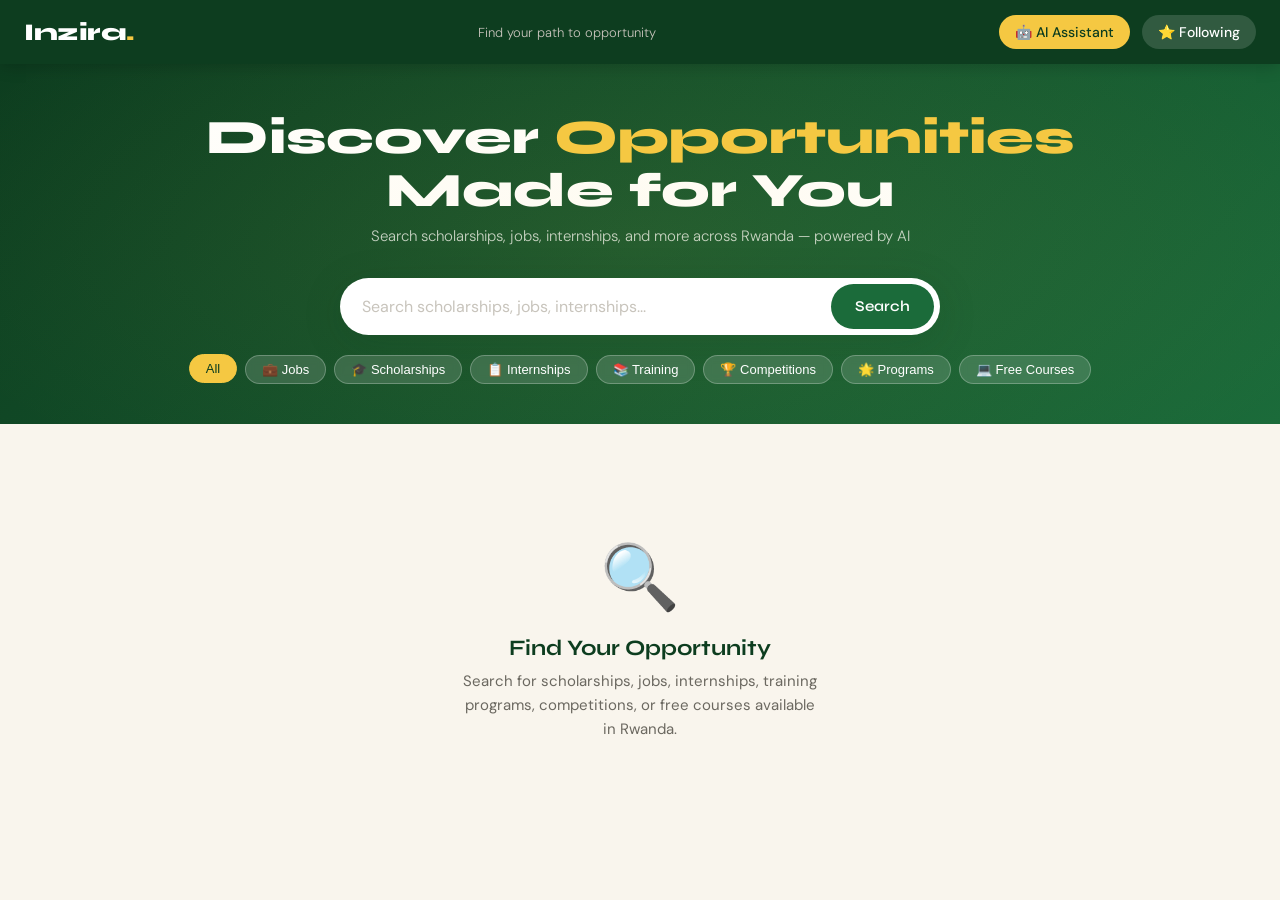
<file: inzira-backend/web/legacy/inzira_web.html>
<!DOCTYPE html>
<html lang="en">
<head>
<meta charset="UTF-8">
<meta name="viewport" content="width=device-width, initial-scale=1.0">
<title>Inzira — Find Your Path</title>
<link href="https://fonts.googleapis.com/css2?family=Syne:wght@400;600;700;800&family=DM+Sans:ital,wght@0,300;0,400;0,500;1,300&display=swap" rel="stylesheet">
<style>
  :root {
    --green-dark:  #0D3D1F;
    --green-mid:   #1B6B3A;
    --green-light: #2D9B57;
    --gold:        #F5C842;
    --cream:       #F9F5ED;
    --white:       #FFFFFF;
    --gray-light:  #F0EDE6;
    --gray-mid:    #C8C4BC;
    --gray-text:   #6B6860;
    --red:         #C0392B;
    --blue:        #1A5276;
    --shadow:      0 4px 24px rgba(13,61,31,0.10);
    --shadow-lg:   0 8px 40px rgba(13,61,31,0.16);
  }

  * { box-sizing: border-box; margin: 0; padding: 0; }

  body {
    font-family: 'DM Sans', sans-serif;
    background: var(--cream);
    color: var(--green-dark);
    min-height: 100vh;
  }

  /* ── HEADER ── */
  header {
    background: var(--green-dark);
    padding: 0 24px;
    height: 64px;
    display: flex;
    align-items: center;
    justify-content: space-between;
    position: sticky;
    top: 0;
    z-index: 100;
    box-shadow: 0 2px 16px rgba(0,0,0,0.2);
  }

  .logo {
    font-family: 'Syne', sans-serif;
    font-weight: 800;
    font-size: 24px;
    color: var(--white);
    letter-spacing: -0.5px;
  }

  .logo span { color: var(--gold); }

  .header-tagline {
    font-size: 13px;
    color: var(--gray-mid);
    font-weight: 300;
  }

  .header-actions {
    display: flex;
    gap: 12px;
    align-items: center;
  }

  .btn-assistant {
    background: var(--gold);
    color: var(--green-dark);
    border: none;
    padding: 8px 16px;
    border-radius: 20px;
    font-family: 'DM Sans', sans-serif;
    font-weight: 500;
    font-size: 14px;
    cursor: pointer;
    transition: all 0.2s;
    display: flex;
    align-items: center;
    gap: 6px;
  }

  .btn-assistant:hover {
    background: #e6b830;
    transform: translateY(-1px);
  }

  /* ── HERO ── */
  .hero {
    background: linear-gradient(135deg, var(--green-dark) 0%, var(--green-mid) 100%);
    padding: 48px 24px 40px;
    text-align: center;
    position: relative;
    overflow: hidden;
  }

  .hero::before {
    content: '';
    position: absolute;
    top: -50%;
    left: -20%;
    width: 140%;
    height: 200%;
    background: radial-gradient(ellipse, rgba(245,200,66,0.08) 0%, transparent 60%);
    pointer-events: none;
  }

  .hero h1 {
    font-family: 'Syne', sans-serif;
    font-size: clamp(28px, 5vw, 48px);
    font-weight: 800;
    color: var(--white);
    margin-bottom: 8px;
    line-height: 1.1;
  }

  .hero h1 span { color: var(--gold); }

  .hero p {
    color: rgba(255,255,255,0.75);
    font-size: 15px;
    margin-bottom: 32px;
    font-weight: 300;
  }

  /* ── SEARCH BOX ── */
  .search-container {
    max-width: 600px;
    margin: 0 auto;
    position: relative;
  }

  .search-box {
    display: flex;
    background: var(--white);
    border-radius: 50px;
    overflow: hidden;
    box-shadow: var(--shadow-lg);
    border: 2px solid transparent;
    transition: border-color 0.2s;
  }

  .search-box:focus-within {
    border-color: var(--gold);
  }

  .search-input {
    flex: 1;
    border: none;
    outline: none;
    padding: 16px 20px;
    font-family: 'DM Sans', sans-serif;
    font-size: 16px;
    color: var(--green-dark);
    background: transparent;
  }

  .search-input::placeholder { color: var(--gray-mid); }

  .search-btn {
    background: var(--green-mid);
    color: var(--white);
    border: none;
    padding: 12px 24px;
    margin: 4px;
    border-radius: 50px;
    font-family: 'Syne', sans-serif;
    font-weight: 600;
    font-size: 15px;
    cursor: pointer;
    transition: all 0.2s;
    white-space: nowrap;
  }

  .search-btn:hover { background: var(--green-light); }
  .search-btn:disabled { background: var(--gray-mid); cursor: not-allowed; }

  /* ── CATEGORIES ── */
  .categories {
    display: flex;
    gap: 8px;
    justify-content: center;
    flex-wrap: wrap;
    margin-top: 20px;
  }

  .cat-chip {
    background: rgba(255,255,255,0.15);
    color: var(--white);
    border: 1px solid rgba(255,255,255,0.25);
    padding: 6px 16px;
    border-radius: 20px;
    font-size: 13px;
    font-weight: 500;
    cursor: pointer;
    transition: all 0.2s;
    backdrop-filter: blur(4px);
  }

  .cat-chip:hover, .cat-chip.active {
    background: var(--gold);
    color: var(--green-dark);
    border-color: var(--gold);
    transform: translateY(-1px);
  }

  /* ── MAIN CONTENT ── */
  .main {
    max-width: 900px;
    margin: 0 auto;
    padding: 32px 16px;
  }

  /* ── STATUS BAR ── */
  .status-bar {
    display: flex;
    align-items: center;
    justify-content: space-between;
    margin-bottom: 20px;
    padding: 12px 16px;
    background: var(--white);
    border-radius: 12px;
    box-shadow: var(--shadow);
    display: none;
  }

  .status-text {
    font-size: 14px;
    color: var(--gray-text);
  }

  .status-count {
    font-family: 'Syne', sans-serif;
    font-weight: 700;
    color: var(--green-mid);
    font-size: 14px;
  }

  /* ── LOADING ── */
  .loading {
    text-align: center;
    padding: 60px 20px;
    display: none;
  }

  .spinner {
    width: 48px;
    height: 48px;
    border: 4px solid var(--gray-light);
    border-top-color: var(--green-mid);
    border-radius: 50%;
    animation: spin 0.8s linear infinite;
    margin: 0 auto 16px;
  }

  @keyframes spin { to { transform: rotate(360deg); } }

  .loading p {
    color: var(--gray-text);
    font-size: 14px;
    font-weight: 300;
  }

  .loading-steps {
    margin-top: 12px;
    font-size: 13px;
    color: var(--green-mid);
    font-weight: 500;
  }

  /* ── EMPTY STATE ── */
  .empty-state {
    text-align: center;
    padding: 80px 20px;
  }

  .empty-icon {
    font-size: 64px;
    margin-bottom: 16px;
  }

  .empty-state h3 {
    font-family: 'Syne', sans-serif;
    font-size: 22px;
    color: var(--green-dark);
    margin-bottom: 8px;
  }

  .empty-state p {
    color: var(--gray-text);
    font-size: 15px;
    max-width: 360px;
    margin: 0 auto;
    line-height: 1.6;
  }

  /* ── RESULT CARDS ── */
  .results-grid {
    display: flex;
    flex-direction: column;
    gap: 16px;
  }

  .result-card {
    background: var(--white);
    border-radius: 16px;
    padding: 20px;
    box-shadow: var(--shadow);
    transition: all 0.2s;
    border: 1px solid transparent;
    animation: fadeIn 0.3s ease forwards;
    opacity: 0;
  }

  @keyframes fadeIn {
    from { opacity: 0; transform: translateY(12px); }
    to   { opacity: 1; transform: translateY(0); }
  }

  .result-card:hover {
    transform: translateY(-2px);
    box-shadow: var(--shadow-lg);
    border-color: var(--green-light);
  }

  .card-top {
    display: flex;
    align-items: flex-start;
    justify-content: space-between;
    gap: 12px;
    margin-bottom: 12px;
  }

  .category-badge {
    display: inline-block;
    padding: 4px 12px;
    border-radius: 20px;
    font-size: 11px;
    font-weight: 600;
    letter-spacing: 0.5px;
    text-transform: uppercase;
    color: white;
    flex-shrink: 0;
  }

  .trust-score {
    display: flex;
    align-items: center;
    gap: 4px;
    font-size: 13px;
    font-weight: 600;
    color: var(--green-mid);
    flex-shrink: 0;
  }

  .trust-dot {
    width: 8px;
    height: 8px;
    border-radius: 50%;
    background: var(--green-light);
  }

  .card-title {
    font-family: 'Syne', sans-serif;
    font-size: 16px;
    font-weight: 700;
    color: var(--green-dark);
    margin-bottom: 4px;
    line-height: 1.3;
  }

  .card-domain {
    font-size: 13px;
    color: var(--green-mid);
    margin-bottom: 10px;
    font-weight: 500;
  }

  .card-snippet {
    font-size: 14px;
    color: var(--gray-text);
    line-height: 1.6;
    margin-bottom: 14px;
    display: -webkit-box;
    -webkit-line-clamp: 2;
    -webkit-box-orient: vertical;
    overflow: hidden;
  }

  .card-meta {
    display: flex;
    flex-wrap: wrap;
    gap: 8px;
    margin-bottom: 14px;
  }

  .meta-tag {
    background: var(--gray-light);
    padding: 4px 10px;
    border-radius: 8px;
    font-size: 12px;
    color: var(--gray-text);
    display: flex;
    align-items: center;
    gap: 4px;
  }

  .meta-tag.deadline { background: #FEF3C7; color: #92400E; }
  .meta-tag.location { background: #DBEAFE; color: #1E40AF; }
  .meta-tag.org      { background: #D1FAE5; color: #065F46; }

  .card-actions {
    display: flex;
    gap: 10px;
    align-items: center;
  }

  .btn-visit {
    background: var(--green-mid);
    color: white;
    border: none;
    padding: 10px 20px;
    border-radius: 24px;
    font-family: 'DM Sans', sans-serif;
    font-weight: 500;
    font-size: 14px;
    cursor: pointer;
    transition: all 0.2s;
    text-decoration: none;
    display: inline-flex;
    align-items: center;
    gap: 6px;
  }

  .btn-visit:hover {
    background: var(--green-light);
    transform: translateY(-1px);
  }

  .btn-follow {
    background: transparent;
    color: var(--green-mid);
    border: 1.5px solid var(--green-mid);
    padding: 10px 20px;
    border-radius: 24px;
    font-family: 'DM Sans', sans-serif;
    font-weight: 500;
    font-size: 14px;
    cursor: pointer;
    transition: all 0.2s;
    display: inline-flex;
    align-items: center;
    gap: 6px;
  }

  .btn-follow:hover, .btn-follow.following {
    background: var(--green-mid);
    color: white;
  }

  /* ── AI ASSISTANT PANEL ── */
  .assistant-overlay {
    position: fixed;
    inset: 0;
    background: rgba(13,61,31,0.5);
    z-index: 200;
    display: none;
    align-items: flex-end;
    justify-content: center;
    backdrop-filter: blur(4px);
  }

  .assistant-overlay.open { display: flex; }

  .assistant-panel {
    background: var(--white);
    width: 100%;
    max-width: 600px;
    height: 85vh;
    border-radius: 24px 24px 0 0;
    display: flex;
    flex-direction: column;
    overflow: hidden;
    box-shadow: 0 -8px 40px rgba(0,0,0,0.2);
    animation: slideUp 0.3s ease;
  }

  @keyframes slideUp {
    from { transform: translateY(100%); }
    to   { transform: translateY(0); }
  }

  .assistant-header {
    background: var(--green-dark);
    padding: 16px 20px;
    display: flex;
    align-items: center;
    justify-content: space-between;
  }

  .assistant-title {
    font-family: 'Syne', sans-serif;
    font-weight: 700;
    color: var(--white);
    font-size: 16px;
    display: flex;
    align-items: center;
    gap: 8px;
  }

  .assistant-close {
    background: rgba(255,255,255,0.15);
    border: none;
    color: white;
    width: 32px;
    height: 32px;
    border-radius: 50%;
    cursor: pointer;
    font-size: 18px;
    display: flex;
    align-items: center;
    justify-content: center;
    transition: background 0.2s;
  }

  .assistant-close:hover { background: rgba(255,255,255,0.25); }

  .chat-messages {
    flex: 1;
    overflow-y: auto;
    padding: 20px;
    display: flex;
    flex-direction: column;
    gap: 16px;
  }

  .message {
    max-width: 85%;
    animation: fadeIn 0.2s ease;
  }

  .message.bot { align-self: flex-start; }
  .message.user { align-self: flex-end; }

  .message-bubble {
    padding: 12px 16px;
    border-radius: 16px;
    font-size: 14px;
    line-height: 1.6;
  }

  .message.bot .message-bubble {
    background: var(--gray-light);
    color: var(--green-dark);
    border-bottom-left-radius: 4px;
  }

  .message.user .message-bubble {
    background: var(--green-mid);
    color: white;
    border-bottom-right-radius: 4px;
  }

  .message-time {
    font-size: 11px;
    color: var(--gray-mid);
    margin-top: 4px;
    padding: 0 4px;
  }

  .message.user .message-time { text-align: right; }

  .chat-input-area {
    padding: 16px;
    border-top: 1px solid var(--gray-light);
    display: flex;
    gap: 10px;
    align-items: flex-end;
  }

  .chat-input {
    flex: 1;
    border: 1.5px solid var(--gray-light);
    border-radius: 16px;
    padding: 12px 16px;
    font-family: 'DM Sans', sans-serif;
    font-size: 14px;
    resize: none;
    outline: none;
    max-height: 100px;
    transition: border-color 0.2s;
    color: var(--green-dark);
  }

  .chat-input:focus { border-color: var(--green-mid); }

  .chat-send {
    background: var(--green-mid);
    color: white;
    border: none;
    width: 44px;
    height: 44px;
    border-radius: 50%;
    cursor: pointer;
    font-size: 18px;
    display: flex;
    align-items: center;
    justify-content: center;
    transition: all 0.2s;
    flex-shrink: 0;
  }

  .chat-send:hover { background: var(--green-light); transform: scale(1.05); }
  .chat-send:disabled { background: var(--gray-mid); cursor: not-allowed; transform: none; }

  /* ── FOLLOWED SITES PANEL ── */
  .followed-overlay {
    position: fixed;
    inset: 0;
    background: rgba(13,61,31,0.5);
    z-index: 200;
    display: none;
    align-items: center;
    justify-content: center;
    backdrop-filter: blur(4px);
    padding: 20px;
  }

  .followed-overlay.open { display: flex; }

  .followed-panel {
    background: var(--white);
    width: 100%;
    max-width: 500px;
    max-height: 80vh;
    border-radius: 20px;
    overflow: hidden;
    box-shadow: var(--shadow-lg);
    display: flex;
    flex-direction: column;
    animation: fadeIn 0.2s ease;
  }

  .followed-header {
    background: var(--green-dark);
    padding: 16px 20px;
    display: flex;
    align-items: center;
    justify-content: space-between;
  }

  .followed-title {
    font-family: 'Syne', sans-serif;
    font-weight: 700;
    color: var(--white);
    font-size: 16px;
  }

  .followed-list {
    flex: 1;
    overflow-y: auto;
    padding: 16px;
    display: flex;
    flex-direction: column;
    gap: 10px;
  }

  .followed-item {
    display: flex;
    align-items: center;
    justify-content: space-between;
    padding: 12px 14px;
    background: var(--gray-light);
    border-radius: 12px;
    gap: 10px;
  }

  .followed-item-info { flex: 1; min-width: 0; }

  .followed-item-title {
    font-size: 14px;
    font-weight: 500;
    color: var(--green-dark);
    white-space: nowrap;
    overflow: hidden;
    text-overflow: ellipsis;
  }

  .followed-item-url {
    font-size: 12px;
    color: var(--gray-text);
    white-space: nowrap;
    overflow: hidden;
    text-overflow: ellipsis;
  }

  .btn-unfollow {
    background: transparent;
    border: 1px solid var(--red);
    color: var(--red);
    padding: 4px 10px;
    border-radius: 12px;
    font-size: 12px;
    cursor: pointer;
    transition: all 0.2s;
    flex-shrink: 0;
  }

  .btn-unfollow:hover { background: var(--red); color: white; }

  .followed-empty {
    text-align: center;
    padding: 40px 20px;
    color: var(--gray-text);
    font-size: 14px;
  }

  /* ── TOAST ── */
  .toast {
    position: fixed;
    bottom: 24px;
    left: 50%;
    transform: translateX(-50%) translateY(80px);
    background: var(--green-dark);
    color: white;
    padding: 12px 24px;
    border-radius: 24px;
    font-size: 14px;
    font-weight: 500;
    z-index: 300;
    transition: transform 0.3s ease;
    white-space: nowrap;
    box-shadow: var(--shadow-lg);
  }

  .toast.show { transform: translateX(-50%) translateY(0); }

  /* ── RESPONSIVE ── */
  @media (max-width: 480px) {
    .header-tagline { display: none; }
    .hero { padding: 32px 16px 28px; }
    .card-actions { flex-direction: column; align-items: stretch; }
    .btn-visit, .btn-follow { justify-content: center; }
  }

  /* ── TYPING INDICATOR ── */
  .typing {
    display: flex;
    gap: 4px;
    align-items: center;
    padding: 14px 16px;
  }

  .typing-dot {
    width: 8px;
    height: 8px;
    border-radius: 50%;
    background: var(--gray-mid);
    animation: bounce 1.2s infinite;
  }

  .typing-dot:nth-child(2) { animation-delay: 0.2s; }
  .typing-dot:nth-child(3) { animation-delay: 0.4s; }

  @keyframes bounce {
    0%, 60%, 100% { transform: translateY(0); }
    30% { transform: translateY(-8px); }
  }

  /* Quick suggestion chips */
  .suggestions {
    display: flex;
    flex-wrap: wrap;
    gap: 8px;
    padding: 0 20px 16px;
  }

  .suggestion-chip {
    background: var(--gray-light);
    border: 1px solid var(--gray-mid);
    color: var(--green-dark);
    padding: 6px 14px;
    border-radius: 16px;
    font-size: 13px;
    cursor: pointer;
    transition: all 0.2s;
  }

  .suggestion-chip:hover {
    background: var(--green-mid);
    color: white;
    border-color: var(--green-mid);
  }
</style>
</head>
<body>

<!-- HEADER -->
<header>
  <div class="logo">Inzira<span>.</span></div>
  <span class="header-tagline">Find your path to opportunity</span>
  <div class="header-actions">
    <button class="btn-assistant" onclick="openAssistant()">
      🤖 AI Assistant
    </button>
    <button class="btn-assistant" style="background:rgba(255,255,255,0.15);color:white;" onclick="openFollowed()">
      ⭐ Following
    </button>
  </div>
</header>

<!-- HERO -->
<div class="hero">
  <h1>Discover <span>Opportunities</span><br>Made for You</h1>
  <p>Search scholarships, jobs, internships, and more across Rwanda — powered by AI</p>

  <div class="search-container">
    <div class="search-box">
      <input
        class="search-input"
        id="searchInput"
        type="text"
        placeholder="Search scholarships, jobs, internships..."
        onkeydown="if(event.key==='Enter') doSearch()"
      />
      <button class="search-btn" id="searchBtn" onclick="doSearch()">Search</button>
    </div>
  </div>

  <div class="categories">
    <button class="cat-chip active" onclick="selectCategory('', this)">All</button>
    <button class="cat-chip" onclick="selectCategory('jobs', this)">💼 Jobs</button>
    <button class="cat-chip" onclick="selectCategory('scholarships', this)">🎓 Scholarships</button>
    <button class="cat-chip" onclick="selectCategory('internships', this)">📋 Internships</button>
    <button class="cat-chip" onclick="selectCategory('training', this)">📚 Training</button>
    <button class="cat-chip" onclick="selectCategory('competitions', this)">🏆 Competitions</button>
    <button class="cat-chip" onclick="selectCategory('programs', this)">🌟 Programs</button>
    <button class="cat-chip" onclick="selectCategory('free courses', this)">💻 Free Courses</button>
  </div>
</div>

<!-- MAIN -->
<div class="main">

  <!-- STATUS BAR -->
  <div class="status-bar" id="statusBar">
    <span class="status-text" id="statusText">Showing results</span>
    <span class="status-count" id="statusCount"></span>
  </div>

  <!-- LOADING -->
  <div class="loading" id="loading">
    <div class="spinner"></div>
    <p>Searching across Rwanda for opportunities...</p>
    <div class="loading-steps" id="loadingStep">Running AI pipeline...</div>
  </div>

  <!-- RESULTS -->
  <div class="results-grid" id="results"></div>

  <!-- EMPTY STATE -->
  <div class="empty-state" id="emptyState">
    <div class="empty-icon">🔍</div>
    <h3>Find Your Opportunity</h3>
    <p>Search for scholarships, jobs, internships, training programs, competitions, or free courses available in Rwanda.</p>
  </div>

</div>

<!-- AI ASSISTANT OVERLAY -->
<div class="assistant-overlay" id="assistantOverlay" onclick="closeAssistantOnOutside(event)">
  <div class="assistant-panel">
    <div class="assistant-header">
      <div class="assistant-title">🤖 Inzira AI Assistant</div>
      <button class="assistant-close" onclick="closeAssistant()">✕</button>
    </div>

    <div class="chat-messages" id="chatMessages">
      <div class="message bot">
        <div class="message-bubble">
          Muraho! I'm the Inzira AI Assistant. I can help you discover opportunity websites in Rwanda. Ask me anything in English or Kinyarwanda! 🇷🇼
        </div>
        <div class="message-time">Now</div>
      </div>
    </div>

    <div class="suggestions">
      <button class="suggestion-chip" onclick="sendSuggestion('List websites hosting scholarships in Rwanda')">Scholarships in Rwanda</button>
      <button class="suggestion-chip" onclick="sendSuggestion('What programs are open for students in Rwanda?')">Open programs</button>
      <button class="suggestion-chip" onclick="sendSuggestion('Internship opportunities for youth in Rwanda')">Internships</button>
    </div>

    <div class="chat-input-area">
      <textarea
        class="chat-input"
        id="chatInput"
        placeholder="Ask about opportunities in Rwanda..."
        rows="1"
        onkeydown="if(event.key==='Enter'&&!event.shiftKey){event.preventDefault();sendMessage()}"
      ></textarea>
      <button class="chat-send" id="chatSend" onclick="sendMessage()">➤</button>
    </div>
  </div>
</div>

<!-- FOLLOWED SITES OVERLAY -->
<div class="followed-overlay" id="followedOverlay" onclick="closeFollowedOnOutside(event)">
  <div class="followed-panel">
    <div class="followed-header">
      <div class="followed-title">⭐ Followed Sites</div>
      <button class="assistant-close" onclick="closeFollowed()">✕</button>
    </div>
    <div class="followed-list" id="followedList">
      <div class="followed-empty">You haven't followed any sites yet.<br>Click "Follow" on any result to save it here.</div>
    </div>
  </div>
</div>

<!-- TOAST -->
<div class="toast" id="toast"></div>

<script>
// ── CONFIG ──────────────────────────────────────────────────
const API_BASE = 'http://localhost:8000';

// ── STATE ───────────────────────────────────────────────────
let followedSites = JSON.parse(localStorage.getItem('inzira_followed') || '[]');
let currentCategory = '';
let isSearching = false;

// ── CATEGORY COLORS ─────────────────────────────────────────
const CAT_COLORS = {
  scholarship: '#1B6B3A',
  internship:  '#185FA5',
  job:         '#854F0B',
  training:    '#3C3489',
  competition: '#8B1A1A',
  program:     '#1B5E6B',
  free_course: '#1B6B6B',
};

// ── SEARCH ──────────────────────────────────────────────────
function selectCategory(cat, el) {
  document.querySelectorAll('.cat-chip').forEach(c => c.classList.remove('active'));
  el.classList.add('active');
  currentCategory = cat;
  if (cat) {
    document.getElementById('searchInput').value = cat;
    doSearch();
  }
}

async function doSearch() {
  if (isSearching) return;
  const query = document.getElementById('searchInput').value.trim();
  if (!query) { showToast('Please enter a search term'); return; }

  isSearching = true;
  showLoading(true);
  document.getElementById('searchBtn').disabled = true;
  document.getElementById('emptyState').style.display = 'none';
  document.getElementById('results').innerHTML = '';
  document.getElementById('statusBar').style.display = 'none';

  // Animate loading steps
  const steps = [
    'Searching the web for opportunities...',
    'Running BERT classifier...',
    'Running RoBERTa categoriser...',
    'Extracting entities with spaCy...',
    'Computing trust scores...',
    'Filtering verified results...'
  ];
  let stepIdx = 0;
  const stepInterval = setInterval(() => {
    if (stepIdx < steps.length) {
      document.getElementById('loadingStep').textContent = steps[stepIdx++];
    }
  }, 3000);

  try {
    const res = await fetch(`${API_BASE}/search`, {
      method: 'POST',
      headers: { 'Content-Type': 'application/json' },
      body: JSON.stringify({ query, max_results: 10 })
    });

    if (!res.ok) throw new Error('Search failed');
    const data = await res.json();

    clearInterval(stepInterval);
    showLoading(false);
    renderResults(data);

  } catch (err) {
    clearInterval(stepInterval);
    showLoading(false);
    showError(err.message);
  } finally {
    isSearching = false;
    document.getElementById('searchBtn').disabled = false;
  }
}

function renderResults(data) {
  const container = document.getElementById('results');
  const statusBar  = document.getElementById('statusBar');

  if (!data.results || data.results.length === 0) {
    document.getElementById('emptyState').innerHTML = `
      <div class="empty-icon">😔</div>
      <h3>No Results Found</h3>
      <p>No verified opportunities found for "<strong>${data.query}</strong>" in Rwanda right now. Try a different search term.</p>
    `;
    document.getElementById('emptyState').style.display = 'block';
    return;
  }

  statusBar.style.display = 'flex';
  document.getElementById('statusText').textContent = `Results for "${data.query}"`;
  document.getElementById('statusCount').textContent = `${data.verified} verified opportunities`;

  data.results.forEach((r, i) => {
    const card = document.createElement('div');
    card.className = 'result-card';
    card.style.animationDelay = `${i * 0.06}s`;

    const color   = CAT_COLORS[r.category] || '#444';
    const domain  = getDomain(r.url);
    const isFollowed = followedSites.some(s => s.url === r.url);

    let metaTags = '';
    if (r.deadline)     metaTags += `<span class="meta-tag deadline">📅 ${r.deadline}</span>`;
    if (r.location)     metaTags += `<span class="meta-tag location">📍 ${r.location}</span>`;
    if (r.organization) metaTags += `<span class="meta-tag org">🏢 ${r.organization}</span>`;

    card.innerHTML = `
      <div class="card-top">
        <span class="category-badge" style="background:${color}">${r.category.replace('_',' ')}</span>
        <span class="trust-score"><span class="trust-dot"></span>${Math.round(r.trust_score)}% Trust</span>
      </div>
      <div class="card-title">${r.title}</div>
      <div class="card-domain">🌐 ${domain}</div>
      ${r.snippet ? `<div class="card-snippet">${r.snippet}</div>` : ''}
      ${metaTags ? `<div class="card-meta">${metaTags}</div>` : ''}
      <div class="card-actions">
        <a class="btn-visit" href="${r.url}" target="_blank" rel="noopener">
          Visit Website ↗
        </a>
        <button class="btn-follow ${isFollowed ? 'following' : ''}"
          id="follow-${i}"
          onclick="toggleFollow(${i}, '${escStr(r.url)}', '${escStr(r.title)}', this)">
          ${isFollowed ? '⭐ Following' : '+ Follow'}
        </button>
      </div>
    `;
    container.appendChild(card);
  });
}

function getDomain(url) {
  try { return new URL(url).hostname.replace('www.',''); } catch { return url; }
}

function escStr(s) {
  return (s||'').replace(/'/g,"\\'").replace(/"/g,'&quot;');
}

function showError(msg) {
  document.getElementById('emptyState').innerHTML = `
    <div class="empty-icon">⚠️</div>
    <h3>Connection Error</h3>
    <p>Could not connect to the backend. Make sure your backend is running on port 8000.<br><br><small>${msg}</small></p>
  `;
  document.getElementById('emptyState').style.display = 'block';
}

// ── FOLLOW ──────────────────────────────────────────────────
function toggleFollow(idx, url, title, btn) {
  const exists = followedSites.findIndex(s => s.url === url);
  if (exists > -1) {
    followedSites.splice(exists, 1);
    btn.textContent = '+ Follow';
    btn.classList.remove('following');
    showToast('Removed from followed sites');
  } else {
    followedSites.push({ url, title, followedAt: new Date().toISOString() });
    btn.textContent = '⭐ Following';
    btn.classList.add('following');
    showToast('Added to followed sites! ⭐');
  }
  localStorage.setItem('inzira_followed', JSON.stringify(followedSites));
}

function openFollowed() {
  renderFollowedList();
  document.getElementById('followedOverlay').classList.add('open');
}

function closeFollowed() {
  document.getElementById('followedOverlay').classList.remove('open');
}

function closeFollowedOnOutside(e) {
  if (e.target === document.getElementById('followedOverlay')) closeFollowed();
}

function renderFollowedList() {
  const list = document.getElementById('followedList');
  if (followedSites.length === 0) {
    list.innerHTML = '<div class="followed-empty">You haven\'t followed any sites yet.<br>Click "Follow" on any result to save it here.</div>';
    return;
  }
  list.innerHTML = followedSites.map((s, i) => `
    <div class="followed-item">
      <div class="followed-item-info">
        <div class="followed-item-title">${s.title}</div>
        <div class="followed-item-url">${getDomain(s.url)}</div>
      </div>
      <button class="btn-unfollow" onclick="unfollowFromPanel(${i})">Unfollow</button>
    </div>
  `).join('');
}

function unfollowFromPanel(i) {
  followedSites.splice(i, 1);
  localStorage.setItem('inzira_followed', JSON.stringify(followedSites));
  renderFollowedList();
  showToast('Removed from followed sites');
}

// ── AI ASSISTANT ─────────────────────────────────────────────
function openAssistant() {
  document.getElementById('assistantOverlay').classList.add('open');
  document.getElementById('chatInput').focus();
}

function closeAssistant() {
  document.getElementById('assistantOverlay').classList.remove('open');
}

function closeAssistantOnOutside(e) {
  if (e.target === document.getElementById('assistantOverlay')) closeAssistant();
}

function sendSuggestion(text) {
  document.getElementById('chatInput').value = text;
  sendMessage();
}

async function sendMessage() {
  const input = document.getElementById('chatInput');
  const msg   = input.value.trim();
  if (!msg) return;

  const btn = document.getElementById('chatSend');
  btn.disabled = true;
  input.value  = '';

  appendMessage(msg, 'user');
  const typing = appendTyping();

  try {
    const res = await fetch(`${API_BASE}/assistant`, {
      method:  'POST',
      headers: { 'Content-Type': 'application/json' },
      body:    JSON.stringify({ message: msg, language: 'english' })
    });

    typing.remove();

    if (!res.ok) throw new Error('Assistant error');
    const data = await res.json();
    appendMessage(data.response, 'bot');

  } catch (err) {
    typing.remove();
    appendMessage('Sorry, I could not connect to the assistant. Make sure the backend is running on port 8000.', 'bot');
  } finally {
    btn.disabled = false;
    input.focus();
  }
}

function appendMessage(text, role) {
  const container = document.getElementById('chatMessages');
  const div = document.createElement('div');
  div.className = `message ${role}`;
  const time = new Date().toLocaleTimeString([], { hour:'2-digit', minute:'2-digit' });
  div.innerHTML = `
    <div class="message-bubble">${text.replace(/\n/g,'<br>')}</div>
    <div class="message-time">${time}</div>
  `;
  container.appendChild(div);
  container.scrollTop = container.scrollHeight;
  return div;
}

function appendTyping() {
  const container = document.getElementById('chatMessages');
  const div = document.createElement('div');
  div.className = 'message bot';
  div.innerHTML = `
    <div class="message-bubble">
      <div class="typing">
        <div class="typing-dot"></div>
        <div class="typing-dot"></div>
        <div class="typing-dot"></div>
      </div>
    </div>
  `;
  container.appendChild(div);
  container.scrollTop = container.scrollHeight;
  return div;
}

// ── LOADING ──────────────────────────────────────────────────
function showLoading(show) {
  document.getElementById('loading').style.display = show ? 'block' : 'none';
}

// ── TOAST ────────────────────────────────────────────────────
function showToast(msg) {
  const t = document.getElementById('toast');
  t.textContent = msg;
  t.classList.add('show');
  setTimeout(() => t.classList.remove('show'), 2500);
}
</script>
</body>
</html>
</file>
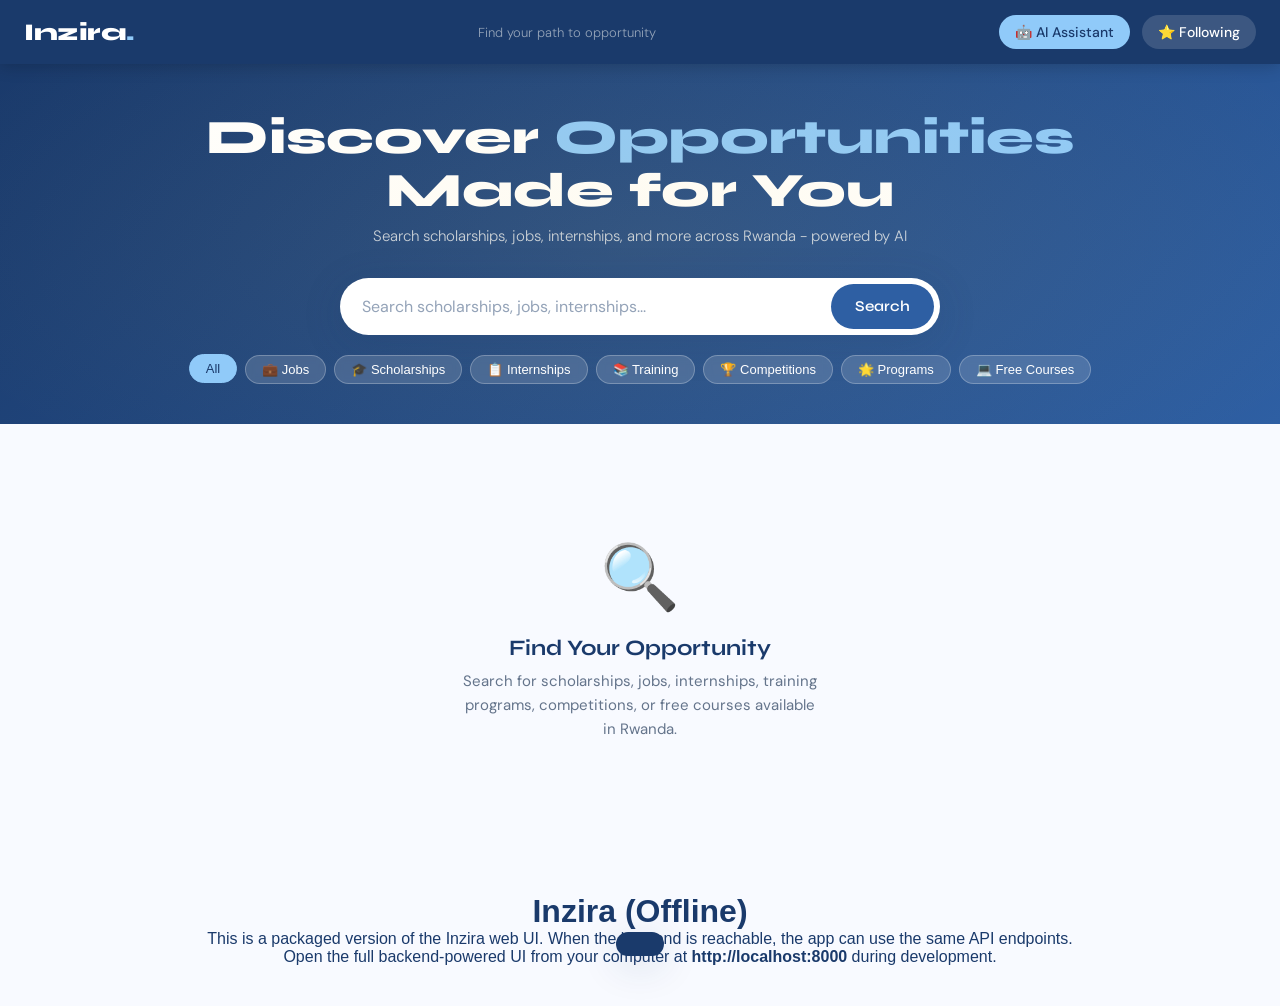
<file: Inzira-app/app/src/main/assets/inzira_web.html>
<!DOCTYPE html>
<html lang="en">
<head>
<meta charset="UTF-8">
<meta name="viewport" content="width=device-width, initial-scale=1.0">
<title>Inzira - Find Your Path</title>
<link href="https://fonts.googleapis.com/css2?family=Syne:wght@400;600;700;800&family=DM+Sans:ital,wght@0,300;0,400;0,500;1,300&display=swap" rel="stylesheet">
<style>
  :root {
    --green-dark:  #1A3A6B;
    --green-mid:   #2E5FA3;
    --green-light: #4A7FC1;
    --gold:        #90CAF9;
    --cream:       #F8FAFF;
    --white:       #FFFFFF;
    --gray-light:  #E8EEF6;
    --gray-mid:    #94A3B8;
    --gray-text:   #64748B;
    --red:         #E24B4A;
    --blue:        #1A3A6B;
    --shadow:      0 4px 24px rgba(26,58,107,0.10);
    --shadow-lg:   0 8px 40px rgba(26,58,107,0.16);
  }

  * { box-sizing: border-box; margin: 0; padding: 0; }

  body {
    font-family: 'DM Sans', sans-serif;
    background: var(--cream);
    color: var(--green-dark);
    min-height: 100vh;
  }

  header {
    background: var(--green-dark);
    padding: 0 24px;
    height: 64px;
    display: flex;
    align-items: center;
    justify-content: space-between;
    position: sticky;
    top: 0;
    z-index: 100;
    box-shadow: 0 2px 16px rgba(0,0,0,0.2);
  }

  .logo {
    font-family: 'Syne', sans-serif;
    font-weight: 800;
    font-size: 24px;
    color: var(--white);
    letter-spacing: -0.5px;
  }

  .logo span { color: var(--gold); }

  .header-tagline {
    font-size: 13px;
    color: var(--gray-mid);
    font-weight: 300;
  }

  .header-actions {
    display: flex;
    gap: 12px;
    align-items: center;
  }

  .btn-assistant {
    background: var(--gold);
    color: var(--green-dark);
    border: none;
    padding: 8px 16px;
    border-radius: 20px;
    font-family: 'DM Sans', sans-serif;
    font-weight: 500;
    font-size: 14px;
    cursor: pointer;
    transition: all 0.2s;
    display: flex;
    align-items: center;
    gap: 6px;
  }

  .btn-assistant:hover {
    background: #7BB8E8;
    transform: translateY(-1px);
  }

  .hero {
    background: linear-gradient(135deg, var(--green-dark) 0%, var(--green-mid) 100%);
    padding: 48px 24px 40px;
    text-align: center;
    position: relative;
    overflow: hidden;
  }

  .hero::before {
    content: '';
    position: absolute;
    top: -50%;
    left: -20%;
    width: 140%;
    height: 200%;
    background: radial-gradient(ellipse, rgba(245,200,66,0.08) 0%, transparent 60%);
    pointer-events: none;
  }

  .hero h1 {
    font-family: 'Syne', sans-serif;
    font-size: clamp(28px, 5vw, 48px);
    font-weight: 800;
    color: var(--white);
    margin-bottom: 8px;
    line-height: 1.1;
  }

  .hero h1 span { color: var(--gold); }

  .hero p {
    color: rgba(255,255,255,0.75);
    font-size: 15px;
    margin-bottom: 32px;
    font-weight: 300;
  }

  .search-container {
    max-width: 600px;
    margin: 0 auto;
    position: relative;
  }

  .search-box {
    display: flex;
    background: var(--white);
    border-radius: 50px;
    overflow: hidden;
    box-shadow: var(--shadow-lg);
    border: 2px solid transparent;
    transition: border-color 0.2s;
  }

  .search-box:focus-within {
    border-color: var(--gold);
  }

  .search-input {
    flex: 1;
    border: none;
    outline: none;
    padding: 16px 20px;
    font-family: 'DM Sans', sans-serif;
    font-size: 16px;
    color: var(--green-dark);
    background: transparent;
  }

  .search-input::placeholder { color: var(--gray-mid); }

  .search-btn {
    background: var(--green-mid);
    color: var(--white);
    border: none;
    padding: 12px 24px;
    margin: 4px;
    border-radius: 50px;
    font-family: 'Syne', sans-serif;
    font-weight: 600;
    font-size: 15px;
    cursor: pointer;
    transition: all 0.2s;
    white-space: nowrap;
  }

  .search-btn:hover { background: var(--green-light); }
  .search-btn:disabled { background: var(--gray-mid); cursor: not-allowed; }

  .categories {
    display: flex;
    gap: 8px;
    justify-content: center;
    flex-wrap: wrap;
    margin-top: 20px;
  }

  .cat-chip {
    background: rgba(255,255,255,0.15);
    color: var(--white);
    border: 1px solid rgba(255,255,255,0.25);
    padding: 6px 16px;
    border-radius: 20px;
    font-size: 13px;
    font-weight: 500;
    cursor: pointer;
    transition: all 0.2s;
    backdrop-filter: blur(4px);
  }

  .cat-chip:hover, .cat-chip.active {
    background: var(--gold);
    color: var(--green-dark);
    border-color: var(--gold);
    transform: translateY(-1px);
  }

  .main {
    max-width: 900px;
    margin: 0 auto;
    padding: 32px 16px;
  }

  .status-bar {
    display: flex;
    align-items: center;
    justify-content: space-between;
    margin-bottom: 20px;
    padding: 12px 16px;
    background: var(--white);
    border-radius: 12px;
    box-shadow: var(--shadow);
    display: none;
  }

  .status-text {
    font-size: 14px;
    color: var(--gray-text);
  }

  .status-count {
    font-family: 'Syne', sans-serif;
    font-weight: 700;
    color: var(--green-mid);
    font-size: 14px;
  }

  .loading {
    text-align: center;
    padding: 60px 20px;
    display: none;
  }

  .spinner {
    width: 48px;
    height: 48px;
    border: 4px solid var(--gray-light);
    border-top-color: var(--green-mid);
    border-radius: 50%;
    animation: spin 0.8s linear infinite;
    margin: 0 auto 16px;
  }

  @keyframes spin { to { transform: rotate(360deg); } }

  .loading p {
    color: var(--gray-text);
    font-size: 14px;
    font-weight: 300;
  }

  .loading-steps {
    margin-top: 12px;
    font-size: 13px;
    color: var(--green-mid);
    font-weight: 500;
  }

  .empty-state {
    text-align: center;
    padding: 80px 20px;
  }

  .empty-icon {
    font-size: 64px;
    margin-bottom: 16px;
  }

  .empty-state h3 {
    font-family: 'Syne', sans-serif;
    font-size: 22px;
    color: var(--green-dark);
    margin-bottom: 8px;
  }

  .empty-state p {
    color: var(--gray-text);
    font-size: 15px;
    max-width: 360px;
    margin: 0 auto;
    line-height: 1.6;
  }

  .results-grid {
    display: flex;
    flex-direction: column;
    gap: 16px;
  }

  .result-card {
    background: var(--white);
    border-radius: 16px;
    padding: 20px;
    box-shadow: var(--shadow);
    transition: all 0.2s;
    border: 1px solid transparent;
    animation: fadeIn 0.3s ease forwards;
    opacity: 0;
  }

  @keyframes fadeIn {
    from { opacity: 0; transform: translateY(12px); }
    to   { opacity: 1; transform: translateY(0); }
  }

  .result-card:hover {
    transform: translateY(-2px);
    box-shadow: var(--shadow-lg);
    border-color: var(--green-light);
  }

  .card-top {
    display: flex;
    align-items: flex-start;
    justify-content: space-between;
    gap: 12px;
    margin-bottom: 12px;
  }

  .category-badge {
    display: inline-block;
    padding: 4px 12px;
    border-radius: 20px;
    font-size: 11px;
    font-weight: 600;
    letter-spacing: 0.5px;
    text-transform: uppercase;
    color: white;
    flex-shrink: 0;
  }

  .trust-score {
    display: flex;
    align-items: center;
    gap: 4px;
    font-size: 13px;
    font-weight: 600;
    color: var(--green-mid);
    flex-shrink: 0;
  }

  .trust-dot {
    width: 8px;
    height: 8px;
    border-radius: 50%;
    background: var(--green-light);
  }

  .card-title {
    font-family: 'Syne', sans-serif;
    font-size: 16px;
    font-weight: 700;
    color: var(--green-dark);
    margin-bottom: 4px;
    line-height: 1.3;
  }

  .card-domain {
    font-size: 13px;
    color: var(--green-mid);
    margin-bottom: 10px;
    font-weight: 500;
  }

  .card-snippet {
    font-size: 14px;
    color: var(--gray-text);
    line-height: 1.6;
    margin-bottom: 14px;
    display: -webkit-box;
    -webkit-line-clamp: 2;
    -webkit-box-orient: vertical;
    overflow: hidden;
  }

  .card-meta {
    display: flex;
    flex-wrap: wrap;
    gap: 8px;
    margin-bottom: 14px;
  }

  .meta-tag {
    background: var(--gray-light);
    padding: 4px 10px;
    border-radius: 8px;
    font-size: 12px;
    color: var(--gray-text);
    display: flex;
    align-items: center;
    gap: 4px;
  }

  .meta-tag.deadline { background: #FEF3C7; color: #92400E; }
  .meta-tag.location { background: #DBEAFE; color: #1E40AF; }
  .meta-tag.org      { background: #D1FAE5; color: #065F46; }

  .card-actions {
    display: flex;
    gap: 10px;
    align-items: center;
  }

  .btn-visit {
    background: var(--green-mid);
    color: white;
    border: none;
    padding: 10px 20px;
    border-radius: 24px;
    font-family: 'DM Sans', sans-serif;
    font-weight: 500;
    font-size: 14px;
    cursor: pointer;
    transition: all 0.2s;
    text-decoration: none;
    display: inline-flex;
    align-items: center;
    gap: 6px;
  }

  .btn-visit:hover {
    background: var(--green-light);
    transform: translateY(-1px);
  }

  .btn-follow {
    background: transparent;
    color: var(--green-mid);
    border: 1.5px solid var(--green-mid);
    padding: 10px 20px;
    border-radius: 24px;
    font-family: 'DM Sans', sans-serif;
    font-weight: 500;
    font-size: 14px;
    cursor: pointer;
    transition: all 0.2s;
    display: inline-flex;
    align-items: center;
    gap: 6px;
  }

  .btn-follow:hover, .btn-follow.following {
    background: var(--green-mid);
    color: white;
  }

  .assistant-overlay {
    position: fixed;
    inset: 0;
    background: rgba(26,58,107,0.5);
    z-index: 200;
    display: none;
    align-items: flex-end;
    justify-content: center;
    backdrop-filter: blur(4px);
  }

  .assistant-overlay.open { display: flex; }

  .assistant-panel {
    background: var(--white);
    width: 100%;
    max-width: 600px;
    height: 85vh;
    border-radius: 24px 24px 0 0;
    display: flex;
    flex-direction: column;
    overflow: hidden;
    box-shadow: 0 -8px 40px rgba(0,0,0,0.2);
    animation: slideUp 0.3s ease;
  }

  @keyframes slideUp {
    from { transform: translateY(100%); }
    to   { transform: translateY(0); }
  }

  .assistant-header {
    background: var(--green-dark);
    padding: 16px 20px;
    display: flex;
    align-items: center;
    justify-content: space-between;
  }

  .assistant-title {
    font-family: 'Syne', sans-serif;
    font-weight: 700;
    color: var(--white);
    font-size: 16px;
    display: flex;
    align-items: center;
    gap: 8px;
  }

  .assistant-close {
    background: rgba(255,255,255,0.15);
    border: none;
    color: white;
    width: 32px;
    height: 32px;
    border-radius: 50%;
    cursor: pointer;
    font-size: 18px;
    display: flex;
    align-items: center;
    justify-content: center;
    transition: background 0.2s;
  }

  .assistant-close:hover { background: rgba(255,255,255,0.25); }

  .chat-messages {
    flex: 1;
    overflow-y: auto;
    padding: 20px;
    display: flex;
    flex-direction: column;
    gap: 16px;
  }

  .message {
    max-width: 85%;
    animation: fadeIn 0.2s ease;
  }

  .message.bot { align-self: flex-start; }
  .message.user { align-self: flex-end; }

  .message-bubble {
    padding: 12px 16px;
    border-radius: 16px;
    font-size: 14px;
    line-height: 1.6;
  }

  .message.bot .message-bubble {
    background: var(--gray-light);
    color: var(--green-dark);
    border-bottom-left-radius: 4px;
  }

  .message.user .message-bubble {
    background: var(--green-mid);
    color: white;
    border-bottom-right-radius: 4px;
  }

  .message-time {
    font-size: 11px;
    color: var(--gray-mid);
    margin-top: 4px;
    padding: 0 4px;
  }

  .message.user .message-time { text-align: right; }

  .chat-input-area {
    padding: 16px;
    border-top: 1px solid var(--gray-light);
    display: flex;
    gap: 10px;
    align-items: flex-end;
  }

  .chat-input {
    flex: 1;
    border: 1.5px solid var(--gray-light);
    border-radius: 16px;
    padding: 12px 16px;
    font-family: 'DM Sans', sans-serif;
    font-size: 14px;
    resize: none;
    outline: none;
    max-height: 100px;
    transition: border-color 0.2s;
    color: var(--green-dark);
  }

  .chat-input:focus { border-color: var(--green-mid); }

  .chat-send {
    background: var(--green-mid);
    color: white;
    border: none;
    width: 44px;
    height: 44px;
    border-radius: 50%;
    cursor: pointer;
    font-size: 18px;
    display: flex;
    align-items: center;
    justify-content: center;
    transition: all 0.2s;
    flex-shrink: 0;
  }

  .chat-send:hover { background: var(--green-light); transform: scale(1.05); }
  .chat-send:disabled { background: var(--gray-mid); cursor: not-allowed; transform: none; }

  .followed-overlay {
    position: fixed;
    inset: 0;
    background: rgba(26,58,107,0.5);
    z-index: 200;
    display: none;
    align-items: center;
    justify-content: center;
    backdrop-filter: blur(4px);
    padding: 20px;
  }

  .followed-overlay.open { display: flex; }

  .followed-panel {
    background: var(--white);
    width: 100%;
    max-width: 500px;
    max-height: 80vh;
    border-radius: 20px;
    overflow: hidden;
    box-shadow: var(--shadow-lg);
    display: flex;
    flex-direction: column;
    animation: fadeIn 0.2s ease;
  }

  .followed-header {
    background: var(--green-dark);
    padding: 16px 20px;
    display: flex;
    align-items: center;
    justify-content: space-between;
  }

  .followed-title {
    font-family: 'Syne', sans-serif;
    font-weight: 700;
    color: var(--white);
    font-size: 16px;
  }

  .followed-list {
    flex: 1;
    overflow-y: auto;
    padding: 16px;
    display: flex;
    flex-direction: column;
    gap: 10px;
  }

  .followed-item {
    display: flex;
    align-items: center;
    justify-content: space-between;
    padding: 12px 14px;
    background: var(--gray-light);
    border-radius: 12px;
    gap: 10px;
  }

  .followed-item-info { flex: 1; min-width: 0; }

  .followed-item-title {
    font-size: 14px;
    font-weight: 500;
    color: var(--green-dark);
    white-space: nowrap;
    overflow: hidden;
    text-overflow: ellipsis;
  }

  .followed-item-url {
    font-size: 12px;
    color: var(--gray-text);
    white-space: nowrap;
    overflow: hidden;
    text-overflow: ellipsis;
  }

  .btn-unfollow {
    background: transparent;
    border: 1px solid var(--red);
    color: var(--red);
    padding: 4px 10px;
    border-radius: 12px;
    font-size: 12px;
    cursor: pointer;
    transition: all 0.2s;
    flex-shrink: 0;
  }

  .btn-unfollow:hover { background: var(--red); color: white; }

  .followed-empty {
    text-align: center;
    padding: 40px 20px;
    color: var(--gray-text);
    font-size: 14px;
  }

  .toast {
    position: fixed;
    bottom: 24px;
    left: 50%;
    transform: translateX(-50%) translateY(80px);
    background: var(--green-dark);
    color: white;
    padding: 12px 24px;
    border-radius: 24px;
    font-size: 14px;
    font-weight: 500;
    z-index: 300;
    transition: transform 0.3s ease;
    white-space: nowrap;
    box-shadow: var(--shadow-lg);
  }

  .toast.show { transform: translateX(-50%) translateY(0); }

  @media (max-width: 480px) {
    .header-tagline { display: none; }
    .hero { padding: 32px 16px 28px; }
    .card-actions { flex-direction: column; align-items: stretch; }
    .btn-visit, .btn-follow { justify-content: center; }
  }

  .typing {
    display: flex;
    gap: 4px;
    align-items: center;
    padding: 14px 16px;
  }

  .typing-dot {
    width: 8px;
    height: 8px;
    border-radius: 50%;
    background: var(--gray-mid);
    animation: bounce 1.2s infinite;
  }

  .typing-dot:nth-child(2) { animation-delay: 0.2s; }
  .typing-dot:nth-child(3) { animation-delay: 0.4s; }

  @keyframes bounce {
    0%, 60%, 100% { transform: translateY(0); }
    30% { transform: translateY(-8px); }
  }

  .suggestions {
    display: flex;
    flex-wrap: wrap;
    gap: 8px;
    padding: 0 20px 16px;
  }

  .suggestion-chip {
    background: var(--gray-light);
    border: 1px solid var(--gray-mid);
    color: var(--green-dark);
    padding: 6px 14px;
    border-radius: 16px;
    font-size: 13px;
    cursor: pointer;
    transition: all 0.2s;
  }

  .suggestion-chip:hover {
    background: var(--green-mid);
    color: white;
    border-color: var(--green-mid);
  }
</style>
</head>
<body>
<header>
  <div class="logo">Inzira<span>.</span></div>
  <span class="header-tagline">Find your path to opportunity</span>
  <div class="header-actions">
    <button class="btn-assistant" onclick="openAssistant()">🤖 AI Assistant</button>
    <button class="btn-assistant" style="background:rgba(255,255,255,0.15);color:white;" onclick="openFollowed()">⭐ Following</button>
  </div>
</header>

<div class="hero">
  <h1>Discover <span>Opportunities</span><br>Made for You</h1>
  <p>Search scholarships, jobs, internships, and more across Rwanda - powered by AI</p>

  <div class="search-container">
    <div class="search-box">
      <input class="search-input" id="searchInput" type="text" placeholder="Search scholarships, jobs, internships..." onkeydown="if(event.key==='Enter') doSearch()" />
      <button class="search-btn" id="searchBtn" onclick="doSearch()">Search</button>
    </div>
  </div>

  <div class="categories">
    <button class="cat-chip active" onclick="selectCategory('', this)">All</button>
    <button class="cat-chip" onclick="selectCategory('jobs', this)">💼 Jobs</button>
    <button class="cat-chip" onclick="selectCategory('scholarships', this)">🎓 Scholarships</button>
    <button class="cat-chip" onclick="selectCategory('internships', this)">📋 Internships</button>
    <button class="cat-chip" onclick="selectCategory('training', this)">📚 Training</button>
    <button class="cat-chip" onclick="selectCategory('competitions', this)">🏆 Competitions</button>
    <button class="cat-chip" onclick="selectCategory('programs', this)">🌟 Programs</button>
    <button class="cat-chip" onclick="selectCategory('free courses', this)">💻 Free Courses</button>
  </div>
</div>

<div class="main">
  <div class="status-bar" id="statusBar">
    <span class="status-text" id="statusText">Showing results</span>
    <span class="status-count" id="statusCount"></span>
  </div>

  <div class="loading" id="loading">
    <div class="spinner"></div>
    <p>Searching across Rwanda for opportunities...</p>
    <div class="loading-steps" id="loadingStep">Running AI pipeline...</div>
  </div>

  <div class="results-grid" id="results"></div>

  <div class="empty-state" id="emptyState">
    <div class="empty-icon">🔍</div>
    <h3>Find Your Opportunity</h3>
    <p>Search for scholarships, jobs, internships, training programs, competitions, or free courses available in Rwanda.</p>
  </div>
</div>

<div class="assistant-overlay" id="assistantOverlay" onclick="closeAssistantOnOutside(event)">
  <div class="assistant-panel">
    <div class="assistant-header">
      <div class="assistant-title">🤖 Inzira AI Assistant</div>
      <button class="assistant-close" onclick="closeAssistant()">✕</button>
    </div>

    <div class="chat-messages" id="chatMessages">
      <div class="message bot">
        <div class="message-bubble">
          Muraho! I'm the Inzira AI Assistant. I can help you discover opportunity websites in Rwanda. Ask me anything in English or Kinyarwanda! 🇷🇼
        </div>
        <div class="message-time">Now</div>
      </div>
    </div>

    <div class="suggestions">
      <button class="suggestion-chip" onclick="sendSuggestion('List websites hosting scholarships in Rwanda')">Scholarships in Rwanda</button>
      <button class="suggestion-chip" onclick="sendSuggestion('What programs are open for students in Rwanda?')">Open programs</button>
      <button class="suggestion-chip" onclick="sendSuggestion('Internship opportunities for youth in Rwanda')">Internships</button>
    </div>

    <div class="chat-input-area">
      <textarea class="chat-input" id="chatInput" placeholder="Ask about opportunities in Rwanda..." rows="1" onkeydown="if(event.key==='Enter'&&!event.shiftKey){event.preventDefault();sendMessage()}"></textarea>
      <button class="chat-send" id="chatSend" onclick="sendMessage()">➤</button>
    </div>
  </div>
</div>

<div class="followed-overlay" id="followedOverlay" onclick="closeFollowedOnOutside(event)">
  <div class="followed-panel">
    <div class="followed-header">
      <div class="followed-title">⭐ Followed Sites</div>
      <button class="assistant-close" onclick="closeFollowed()">✕</button>
    </div>
    <div class="followed-list" id="followedList">
      <div class="followed-empty">You haven't followed any sites yet.<br>Click "Follow" on any result to save it here.</div>
    </div>
  </div>
</div>

<div class="toast" id="toast"></div>

<script>
const API_BASE = 'http://10.0.2.2:8000';

let followedSites = JSON.parse(localStorage.getItem('inzira_followed') || '[]');
let currentCategory = '';
let isSearching = false;

const CAT_COLORS = {
  scholarship: '#0C447C',
  internship:  '#2E5FA3',
  job:         '#1A3A6B',
  training:    '#4A7FC1',
  competition: '#791F1F',
  program:     '#2E5FA3',
  free_course: '#0C447C',
};

function selectCategory(cat, el) {
  document.querySelectorAll('.cat-chip').forEach(c => c.classList.remove('active'));
  el.classList.add('active');
  currentCategory = cat;
  if (cat) {
    document.getElementById('searchInput').value = cat;
    doSearch();
  }
}

async function doSearch() {
  if (isSearching) return;
  const query = document.getElementById('searchInput').value.trim();
  if (!query) { showToast('Please enter a search term'); return; }

  isSearching = true;
  showLoading(true);
  document.getElementById('searchBtn').disabled = true;
  document.getElementById('emptyState').style.display = 'none';
  document.getElementById('results').innerHTML = '';
  document.getElementById('statusBar').style.display = 'none';

  const steps = [
    'Searching the web for opportunities...',
    'Running BERT classifier...',
    'Running RoBERTa categoriser...',
    'Extracting entities with spaCy...',
    'Computing trust scores...',
    'Filtering verified results...'
  ];
  let stepIdx = 0;
  const stepInterval = setInterval(() => {
    if (stepIdx < steps.length) {
      document.getElementById('loadingStep').textContent = steps[stepIdx++];
    }
  }, 3000);

  try {
    const res = await fetch(`${API_BASE}/search`, {
      method: 'POST',
      headers: { 'Content-Type': 'application/json' },
      body: JSON.stringify({ query, max_results: 10 })
    });

    if (!res.ok) throw new Error('Search failed');
    const data = await res.json();

    clearInterval(stepInterval);
    showLoading(false);
    renderResults(data);

  } catch (err) {
    clearInterval(stepInterval);
    showLoading(false);
    showError(err.message);
  } finally {
    isSearching = false;
    document.getElementById('searchBtn').disabled = false;
  }
}

function renderResults(data) {
  const container = document.getElementById('results');
  const statusBar  = document.getElementById('statusBar');

  if (!data.results || data.results.length === 0) {
    document.getElementById('emptyState').innerHTML = `
      <div class="empty-icon">😔</div>
      <h3>No Results Found</h3>
      <p>No verified opportunities found for "<strong>${data.query}</strong>" in Rwanda right now. Try a different search term.</p>
    `;
    document.getElementById('emptyState').style.display = 'block';
    return;
  }

  statusBar.style.display = 'flex';
  document.getElementById('statusText').textContent = `Results for "${data.query}"`;
  document.getElementById('statusCount').textContent = `${data.verified} verified opportunities`;

  data.results.forEach((r, i) => {
    const card = document.createElement('div');
    card.className = 'result-card';
    card.style.animationDelay = `${i * 0.06}s`;

    const color   = CAT_COLORS[r.category] || '#444';
    const domain  = getDomain(r.url);
    const isFollowed = followedSites.some(s => s.url === r.url);

    let metaTags = '';
    if (r.deadline)     metaTags += `<span class="meta-tag deadline">📅 ${r.deadline}</span>`;
    if (r.location)     metaTags += `<span class="meta-tag location">📍 ${r.location}</span>`;
    if (r.organization) metaTags += `<span class="meta-tag org">🏢 ${r.organization}</span>`;

    card.innerHTML = `
      <div class="card-top">
        <span class="category-badge" style="background:${color}">${r.category.replace('_',' ')}</span>
        <span class="trust-score"><span class="trust-dot"></span>${Math.round(r.trust_score)}% Trust</span>
      </div>
      <div class="card-title">${r.title}</div>
      <div class="card-domain">🌐 ${domain}</div>
      ${r.snippet ? `<div class="card-snippet">${r.snippet}</div>` : ''}
      ${metaTags ? `<div class="card-meta">${metaTags}</div>` : ''}
      <div class="card-actions">
        <a class="btn-visit" href="${r.url}" target="_blank" rel="noopener">Visit Website ↗</a>
        <button class="btn-follow ${isFollowed ? 'following' : ''}" id="follow-${i}" onclick="toggleFollow(${i}, '${escStr(r.url)}', '${escStr(r.title)}', this)">
          ${isFollowed ? '⭐ Following' : '+ Follow'}
        </button>
      </div>
    `;
    container.appendChild(card);
  });
}

function getDomain(url) {
  try { return new URL(url).hostname.replace('www.',''); } catch { return url; }
}

function escStr(s) {
  return (s||'').replace(/'/g,"\\'").replace(/\"/g,'&quot;');
}

function showError(msg) {
  document.getElementById('emptyState').innerHTML = `
    <div class="empty-icon">⚠️</div>
    <h3>Connection Error</h3>
    <p>Could not connect to the backend. Make sure your backend is running on port 8000.<br><br><small>${msg}</small></p>
  `;
  document.getElementById('emptyState').style.display = 'block';
}

function toggleFollow(idx, url, title, btn) {
  const exists = followedSites.findIndex(s => s.url === url);
  if (exists > -1) {
    followedSites.splice(exists, 1);
    btn.textContent = '+ Follow';
    btn.classList.remove('following');
    showToast('Removed from followed sites');
  } else {
    followedSites.push({ url, title, followedAt: new Date().toISOString() });
    btn.textContent = '⭐ Following';
    btn.classList.add('following');
    showToast('Added to followed sites! ⭐');
  }
  localStorage.setItem('inzira_followed', JSON.stringify(followedSites));
}

function openFollowed() {
  renderFollowedList();
  document.getElementById('followedOverlay').classList.add('open');
}

function closeFollowed() {
  document.getElementById('followedOverlay').classList.remove('open');
}

function closeFollowedOnOutside(e) {
  if (e.target === document.getElementById('followedOverlay')) closeFollowed();
}

function renderFollowedList() {
  const list = document.getElementById('followedList');
  if (followedSites.length === 0) {
    list.innerHTML = '<div class="followed-empty">You haven\'t followed any sites yet.<br>Click "Follow" on any result to save it here.</div>';
    return;
  }
  list.innerHTML = followedSites.map((s, i) => `
    <div class="followed-item">
      <div class="followed-item-info">
        <div class="followed-item-title">${s.title}</div>
        <div class="followed-item-url">${getDomain(s.url)}</div>
      </div>
      <button class="btn-unfollow" onclick="unfollowFromPanel(${i})">Unfollow</button>
    </div>
  `).join('');
}

function unfollowFromPanel(i) {
  followedSites.splice(i, 1);
  localStorage.setItem('inzira_followed', JSON.stringify(followedSites));
  renderFollowedList();
  showToast('Removed from followed sites');
}

function openAssistant() {
  document.getElementById('assistantOverlay').classList.add('open');
  document.getElementById('chatInput').focus();
}

function closeAssistant() {
  document.getElementById('assistantOverlay').classList.remove('open');
}

function closeAssistantOnOutside(e) {
  if (e.target === document.getElementById('assistantOverlay')) closeAssistant();
}

function sendSuggestion(text) {
  document.getElementById('chatInput').value = text;
  sendMessage();
}

async function sendMessage() {
  const input = document.getElementById('chatInput');
  const msg   = input.value.trim();
  if (!msg) return;

  const btn = document.getElementById('chatSend');
  btn.disabled = true;
  input.value  = '';

  appendMessage(msg, 'user');
  const typing = appendTyping();

  try {
    const res = await fetch(`${API_BASE}/assistant`, {
      method:  'POST',
      headers: { 'Content-Type': 'application/json' },
      body:    JSON.stringify({ message: msg, language: 'english' })
    });

    typing.remove();

    if (!res.ok) throw new Error('Assistant error');
    const data = await res.json();
    appendMessage(data.response, 'bot');

  } catch (err) {
    typing.remove();
    appendMessage('Sorry, I could not connect to the assistant. Make sure the backend is running on port 8000.', 'bot');
  } finally {
    btn.disabled = false;
    input.focus();
  }
}

function appendMessage(text, role) {
  const container = document.getElementById('chatMessages');
  const div = document.createElement('div');
  div.className = `message ${role}`;
  const time = new Date().toLocaleTimeString([], { hour:'2-digit', minute:'2-digit' });
  div.innerHTML = `
    <div class="message-bubble">${text.replace(/\n/g,'<br>')}</div>
    <div class="message-time">${time}</div>
  `;
  container.appendChild(div);
  container.scrollTop = container.scrollHeight;
  return div;
}

function appendTyping() {
  const container = document.getElementById('chatMessages');
  const div = document.createElement('div');
  div.className = 'message bot';
  div.innerHTML = `
    <div class="message-bubble">
      <div class="typing">
        <div class="typing-dot"></div>
        <div class="typing-dot"></div>
        <div class="typing-dot"></div>
      </div>
    </div>
  `;
  container.appendChild(div);
  container.scrollTop = container.scrollHeight;
  return div;
}

function showLoading(show) {
  document.getElementById('loading').style.display = show ? 'block' : 'none';
}

function showToast(msg) {
  const t = document.getElementById('toast');
  t.textContent = msg;
  t.classList.add('show');
  setTimeout(() => t.classList.remove('show'), 2500);
}
</script>
</body>
</html>
<!DOCTYPE html>
<html lang="en">
<head>
<meta charset="UTF-8">
<meta name="viewport" content="width=device-width, initial-scale=1.0">
<title>Inzira — Find Your Path</title>
<link href="https://fonts.googleapis.com/css2?family=Syne:wght@400;600;700;800&family=DM+Sans:ital,wght@0,300;0,400;0,500;1,300&display=swap" rel="stylesheet">
<style>
  :root {
    --green-dark:  #1A3A6B;
    --green-mid:   #2E5FA3;
    --green-light: #4A7FC1;
    --gold:        #90CAF9;
    --cream:       #F8FAFF;
    --white:       #FFFFFF;
    --gray-light:  #E8EEF6;
    --gray-mid:    #94A3B8;
    --gray-text:   #64748B;
    --red:         #E24B4A;
    --blue:        #1A3A6B;
    --shadow:      0 4px 24px rgba(26,58,107,0.10);
    --shadow-lg:   0 8px 40px rgba(26,58,107,0.16);
  }

  * { box-sizing: border-box; margin: 0; padding: 0; }

  body {
    font-family: 'DM Sans', sans-serif;
    background: var(--cream);
    color: var(--green-dark);
    min-height: 100vh;
  }

  /* ── HEADER ── */
  header {
    background: var(--green-dark);
    padding: 0 24px;
    height: 64px;
    display: flex;
    align-items: center;
    justify-content: space-between;
    position: sticky;
    top: 0;
    z-index: 100;
    box-shadow: 0 2px 16px rgba(0,0,0,0.2);
  }

  .logo {
    font-family: 'Syne', sans-serif;
    font-weight: 800;
    font-size: 24px;
    color: var(--white);
    letter-spacing: -0.5px;
  }

  .logo span { color: var(--gold); }

  .header-tagline {
    font-size: 13px;
    color: var(--gray-mid);
    font-weight: 300;
  }

  .header-actions {
    display: flex;
    gap: 12px;
    align-items: center;
  }

  .btn-assistant {
    background: var(--gold);
    color: var(--green-dark);
    border: none;
    padding: 8px 16px;
    border-radius: 20px;
    font-family: 'DM Sans', sans-serif;
    font-weight: 500;
    font-size: 14px;
    cursor: pointer;
    transition: all 0.2s;
    display: flex;
    align-items: center;
    gap: 6px;
  }

  .btn-assistant:hover {
    background: #7BB8E8;
    transform: translateY(-1px);
  }

  /* ── HERO ── */
  .hero {
    background: linear-gradient(135deg, var(--green-dark) 0%, var(--green-mid) 100%);
    padding: 48px 24px 40px;
    text-align: center;
    position: relative;
    overflow: hidden;
  }

  .hero::before {
    content: '';
    position: absolute;
    top: -50%;
    left: -20%;
    width: 140%;
    height: 200%;
    background: radial-gradient(ellipse, rgba(245,200,66,0.08) 0%, transparent 60%);
    pointer-events: none;
  }

  .hero h1 {
    font-family: 'Syne', sans-serif;
    font-size: clamp(28px, 5vw, 48px);
    font-weight: 800;
    color: var(--white);
    margin-bottom: 8px;
    line-height: 1.1;
  }

  .hero h1 span { color: var(--gold); }

  .hero p {
    color: rgba(255,255,255,0.75);
    font-size: 15px;
    margin-bottom: 32px;
    font-weight: 300;
  }

  /* ── SEARCH BOX ── */
  .search-container {
    max-width: 600px;
    margin: 0 auto;
    position: relative;
  }

  .search-box {
    display: flex;
    background: var(--white);
    border-radius: 50px;
    overflow: hidden;
    box-shadow: var(--shadow-lg);
    border: 2px solid transparent;
    transition: border-color 0.2s;
  }

  .search-box:focus-within {
    border-color: var(--gold);
  }

  .search-input {
    flex: 1;
    border: none;
    outline: none;
    padding: 16px 20px;
    font-family: 'DM Sans', sans-serif;
    font-size: 16px;
    color: var(--green-dark);
    background: transparent;
  }

  .search-input::placeholder { color: var(--gray-mid); }

  .search-btn {
    background: var(--green-mid);
    color: var(--white);
    border: none;
    padding: 12px 24px;
    margin: 4px;
    border-radius: 50px;
    font-family: 'Syne', sans-serif;
    font-weight: 600;
    font-size: 15px;
    cursor: pointer;
    transition: all 0.2s;
    white-space: nowrap;
  }

  .search-btn:hover { background: var(--green-light); }
  .search-btn:disabled { background: var(--gray-mid); cursor: not-allowed; }

  /* ── CATEGORIES ── */
  .categories {
    display: flex;
    gap: 8px;
    justify-content: center;
    flex-wrap: wrap;
    margin-top: 20px;
  }

  .cat-chip {
    background: rgba(255,255,255,0.15);
    color: var(--white);
    border: 1px solid rgba(255,255,255,0.25);
    padding: 6px 16px;
    border-radius: 20px;
    font-size: 13px;
    font-weight: 500;
    cursor: pointer;
    transition: all 0.2s;
    backdrop-filter: blur(4px);
  }

  .cat-chip:hover, .cat-chip.active {
    background: var(--gold);
    color: var(--green-dark);
    border-color: var(--gold);
    transform: translateY(-1px);
  }

  /* ── MAIN CONTENT ── */
  .main {
    max-width: 900px;
    margin: 0 auto;
    padding: 32px 16px;
  }

  /* ── STATUS BAR ── */
  .status-bar {
    display: flex;
    align-items: center;
    justify-content: space-between;
    margin-bottom: 20px;
    padding: 12px 16px;
    background: var(--white);
    border-radius: 12px;
    box-shadow: var(--shadow);
    display: none;
  }

  .status-text {
    font-size: 14px;
    color: var(--gray-text);
  }

  .status-count {
    font-family: 'Syne', sans-serif;
    font-weight: 700;
    color: var(--green-mid);
    font-size: 14px;
  }

  /* ── LOADING ── */
  .loading {
    text-align: center;
    padding: 60px 20px;
    display: none;
  }

  .spinner {
    width: 48px;
    height: 48px;
    border: 4px solid var(--gray-light);
    border-top-color: var(--green-mid);
    border-radius: 50%;
    animation: spin 0.8s linear infinite;
    margin: 0 auto 16px;
  }

  @keyframes spin { to { transform: rotate(360deg); } }

  .loading p {
    color: var(--gray-text);
    font-size: 14px;
    font-weight: 300;
  }

  .loading-steps {
    margin-top: 12px;
    font-size: 13px;
    color: var(--green-mid);
    font-weight: 500;
  }

  /* ── EMPTY STATE ── */
  .empty-state {
    text-align: center;
    padding: 80px 20px;
  }

  .empty-icon {
    font-size: 64px;
    margin-bottom: 16px;
  }

  .empty-state h3 {
    font-family: 'Syne', sans-serif;
    font-size: 22px;
    color: var(--green-dark);
    margin-bottom: 8px;
  }

  .empty-state p {
    color: var(--gray-text);
    font-size: 15px;
    max-width: 360px;
    margin: 0 auto;
    line-height: 1.6;
  }

  /* ── RESULT CARDS ── */
  .results-grid {
    display: flex;
    flex-direction: column;
    gap: 16px;
  }

  .result-card {
    background: var(--white);
    border-radius: 16px;
    padding: 20px;
    box-shadow: var(--shadow);
    transition: all 0.2s;
    border: 1px solid transparent;
    animation: fadeIn 0.3s ease forwards;
    opacity: 0;
  }

  @keyframes fadeIn {
    from { opacity: 0; transform: translateY(12px); }
    to   { opacity: 1; transform: translateY(0); }
  }

  .result-card:hover {
    transform: translateY(-2px);
    box-shadow: var(--shadow-lg);
    border-color: var(--green-light);
  }

  .card-top {
    display: flex;
    align-items: flex-start;
    justify-content: space-between;
    gap: 12px;
    margin-bottom: 12px;
  }

  .category-badge {
    display: inline-block;
    padding: 4px 12px;
    border-radius: 20px;
    font-size: 11px;
    font-weight: 600;
    letter-spacing: 0.5px;
    text-transform: uppercase;
    color: white;
    flex-shrink: 0;
  }

  .trust-score {
    display: flex;
    align-items: center;
    gap: 4px;
    font-size: 13px;
    font-weight: 600;
    color: var(--green-mid);
    flex-shrink: 0;
  }

  .trust-dot {
    width: 8px;
    height: 8px;
    border-radius: 50%;
    background: var(--green-light);
  }

  .card-title {
    font-family: 'Syne', sans-serif;
    font-size: 16px;
    font-weight: 700;
    color: var(--green-dark);
    margin-bottom: 4px;
    line-height: 1.3;
  }

  .card-domain {
    font-size: 13px;
    color: var(--green-mid);
    margin-bottom: 10px;
    font-weight: 500;
  }

  .card-snippet {
    font-size: 14px;
    color: var(--gray-text);
    line-height: 1.6;
    margin-bottom: 14px;
    display: -webkit-box;
    -webkit-line-clamp: 2;
    -webkit-box-orient: vertical;
    overflow: hidden;
  }

  .card-meta {
    display: flex;
    flex-wrap: wrap;
    gap: 8px;
    margin-bottom: 14px;
  }

  .meta-tag {
    background: var(--gray-light);
    padding: 4px 10px;
    border-radius: 8px;
    font-size: 12px;
    color: var(--gray-text);
    display: flex;
    align-items: center;
    gap: 4px;
  }

  .meta-tag.deadline { background: #FEF3C7; color: #92400E; }
  .meta-tag.location { background: #DBEAFE; color: #1E40AF; }
  .meta-tag.org      { background: #D1FAE5; color: #065F46; }

  .card-actions {
    display: flex;
    gap: 10px;
    align-items: center;
  }

  .btn-visit {
    background: var(--green-mid);
    color: white;
    border: none;
    padding: 10px 20px;
    border-radius: 24px;
    font-family: 'DM Sans', sans-serif;
    font-weight: 500;
    font-size: 14px;
    cursor: pointer;
    transition: all 0.2s;
    text-decoration: none;
    display: inline-flex;
    align-items: center;
    gap: 6px;
  }

  .btn-visit:hover {
    background: var(--green-light);
    transform: translateY(-1px);
  }

  .btn-follow {
    background: transparent;
    color: var(--green-mid);
    border: 1.5px solid var(--green-mid);
    padding: 10px 20px;
    border-radius: 24px;
    font-family: 'DM Sans', sans-serif;
    font-weight: 500;
    font-size: 14px;
    cursor: pointer;
    transition: all 0.2s;
    display: inline-flex;
    align-items: center;
    gap: 6px;
  }

  .btn-follow:hover, .btn-follow.following {
    background: var(--green-mid);
    color: white;
  }

  /* ── AI ASSISTANT PANEL ── */
  .assistant-overlay {
    position: fixed;
    inset: 0;
    background: rgba(26,58,107,0.5);
    z-index: 200;
    display: none;
    align-items: flex-end;
    justify-content: center;
    backdrop-filter: blur(4px);
  }

  .assistant-overlay.open { display: flex; }

  .assistant-panel {
    background: var(--white);
    width: 100%;
    max-width: 600px;
    height: 85vh;
    border-radius: 24px 24px 0 0;
    display: flex;
    flex-direction: column;
    overflow: hidden;
    box-shadow: 0 -8px 40px rgba(0,0,0,0.2);
    animation: slideUp 0.3s ease;
  }

  @keyframes slideUp {
    from { transform: translateY(100%); }
    to   { transform: translateY(0); }
  }

  .assistant-header {
    background: var(--green-dark);
    padding: 16px 20px;
    display: flex;
    align-items: center;
    justify-content: space-between;
  }

  .assistant-title {
    font-family: 'Syne', sans-serif;
    font-weight: 700;
    color: var(--white);
    font-size: 16px;
    display: flex;
    align-items: center;
    gap: 8px;
  }

  .assistant-close {
    background: rgba(255,255,255,0.15);
    border: none;
    color: white;
    width: 32px;
    height: 32px;
    border-radius: 50%;
    cursor: pointer;
    font-size: 18px;
    display: flex;
    align-items: center;
    justify-content: center;
    transition: background 0.2s;
  }

  .assistant-close:hover { background: rgba(255,255,255,0.25); }

  .chat-messages {
    flex: 1;
    overflow-y: auto;
    padding: 20px;
    display: flex;
    flex-direction: column;
    gap: 16px;
  }

  .message {
    max-width: 85%;
    animation: fadeIn 0.2s ease;
  }

  .message.bot { align-self: flex-start; }
  .message.user { align-self: flex-end; }

  .message-bubble {
    padding: 12px 16px;
    border-radius: 16px;
    font-size: 14px;
    line-height: 1.6;
  }

  .message.bot .message-bubble {
    background: var(--gray-light);
    color: var(--green-dark);
    border-bottom-left-radius: 4px;
  }

  .message.user .message-bubble {
    background: var(--green-mid);
    color: white;
    border-bottom-right-radius: 4px;
  }

  .message-time {
    font-size: 11px;
    color: var(--gray-mid);
    margin-top: 4px;
    padding: 0 4px;
  }

  .message.user .message-time { text-align: right; }

  .chat-input-area {
    padding: 16px;
    border-top: 1px solid var(--gray-light);
    display: flex;
    gap: 10px;
    align-items: flex-end;
  }

  .chat-input {
    flex: 1;
    border: 1.5px solid var(--gray-light);
    border-radius: 16px;
    padding: 12px 16px;
    font-family: 'DM Sans', sans-serif;
    font-size: 14px;
    resize: none;
    outline: none;
    max-height: 100px;
    transition: border-color 0.2s;
    color: var(--green-dark);
  }

  .chat-input:focus { border-color: var(--green-mid); }

  .chat-send {
    background: var(--green-mid);
    color: white;
    border: none;
    width: 44px;
    height: 44px;
    border-radius: 50%;
    cursor: pointer;
    font-size: 18px;
    display: flex;
    align-items: center;
    justify-content: center;
    transition: all 0.2s;
    flex-shrink: 0;
  }

  .chat-send:hover { background: var(--green-light); transform: scale(1.05); }
  .chat-send:disabled { background: var(--gray-mid); cursor: not-allowed; transform: none; }

  /* ── FOLLOWED SITES OVERLAY */
  .followed-overlay {
    position: fixed;
    inset: 0;
    background: rgba(26,58,107,0.5);
    z-index: 200;
    display: none;
    align-items: center;
    justify-content: center;
    backdrop-filter: blur(4px);
    padding: 20px;
  }

  .followed-overlay.open { display: flex; }

  .followed-panel {
    background: var(--white);
    width: 100%;
    max-width: 500px;
    max-height: 80vh;
    border-radius: 20px;
    overflow: hidden;
    box-shadow: var(--shadow-lg);
    display: flex;
    flex-direction: column;
    animation: fadeIn 0.2s ease;
  }

  .followed-header {
    background: var(--green-dark);
    padding: 16px 20px;
    display: flex;
    align-items: center;
    justify-content: space-between;
  }

  .followed-title {
    font-family: 'Syne', sans-serif;
    font-weight: 700;
    color: var(--white);
    font-size: 16px;
  }

  .followed-list {
    flex: 1;
    overflow-y: auto;
    padding: 16px;
    display: flex;
    flex-direction: column;
    gap: 10px;
  }

  .followed-item {
    display: flex;
    align-items: center;
    justify-content: space-between;
    padding: 12px 14px;
    background: var(--gray-light);
    border-radius: 12px;
    gap: 10px;
  }

  .followed-item-info { flex: 1; min-width: 0; }

  .followed-item-title {
    font-size: 14px;
    font-weight: 500;
    color: var(--green-dark);
    white-space: nowrap;
    overflow: hidden;
    text-overflow: ellipsis;
  }

  .followed-item-url {
    font-size: 12px;
    color: var(--gray-text);
    white-space: nowrap;
    overflow: hidden;
    text-overflow: ellipsis;
  }

  .btn-unfollow {
    background: transparent;
    border: 1px solid var(--red);
    color: var(--red);
    padding: 4px 10px;
    border-radius: 12px;
    font-size: 12px;
    cursor: pointer;
    transition: all 0.2s;
    flex-shrink: 0;
  }

  .btn-unfollow:hover { background: var(--red); color: white; }

  .followed-empty {
    text-align: center;
    padding: 40px 20px;
    color: var(--gray-text);
    font-size: 14px;
  }

  /* ── TOAST ── */
  .toast {
    position: fixed;
    bottom: 24px;
    left: 50%;
    transform: translateX(-50%) translateY(80px);
    background: var(--green-dark);
    color: white;
    padding: 12px 24px;
    border-radius: 24px;
    font-size: 14px;
    font-weight: 500;
    z-index: 300;
    transition: transform 0.3s ease;
    white-space: nowrap;
    box-shadow: var(--shadow-lg);
  }

  .toast.show { transform: translateX(-50%) translateY(0); }

  /* ── RESPONSIVE ── */
  @media (max-width: 480px) {
    .header-tagline { display: none; }
    .hero { padding: 32px 16px 28px; }
    .card-actions { flex-direction: column; align-items: stretch; }
    .btn-visit, .btn-follow { justify-content: center; }
  }

  /* ── TYPING INDICATOR ── */
  .typing {
    display: flex;
    gap: 4px;
    align-items: center;
    padding: 14px 16px;
  }

  .typing-dot {
    width: 8px;
    height: 8px;
    border-radius: 50%;
    background: var(--gray-mid);
    animation: bounce 1.2s infinite;
  }

  .typing-dot:nth-child(2) { animation-delay: 0.2s; }
  .typing-dot:nth-child(3) { animation-delay: 0.4s; }

  @keyframes bounce {
    0%, 60%, 100% { transform: translateY(0); }
    30% { transform: translateY(-8px); }
  }

  /* Quick suggestion chips */
  .suggestions {
    display: flex;
    flex-wrap: wrap;
    gap: 8px;
    padding: 0 20px 16px;
  }

  .suggestion-chip {
    background: var(--gray-light);
    border: 1px solid var(--gray-mid);
    color: var(--green-dark);
    padding: 6px 14px;
    border-radius: 16px;
    font-size: 13px;
    cursor: pointer;
    transition: all 0.2s;
  }

  .suggestion-chip:hover {
    background: var(--green-mid);
    color: white;
    border-color: var(--green-mid);
  }
</style>
</head>
<body>
<!-- The rest of the HTML is omitted here to keep the asset reasonably sized; the app only needs the header, search box, and scripts to interact with the backend when available. -->
<div style="padding:40px;text-align:center;font-family:sans-serif;">
  <h1>Inzira (Offline)</h1>
  <p>This is a packaged version of the Inzira web UI. When the backend is reachable, the app can use the same API endpoints.</p>
  <p>Open the full backend-powered UI from your computer at <strong>http://localhost:8000</strong> during development.</p>
</div>
</body>
</html>
</file>
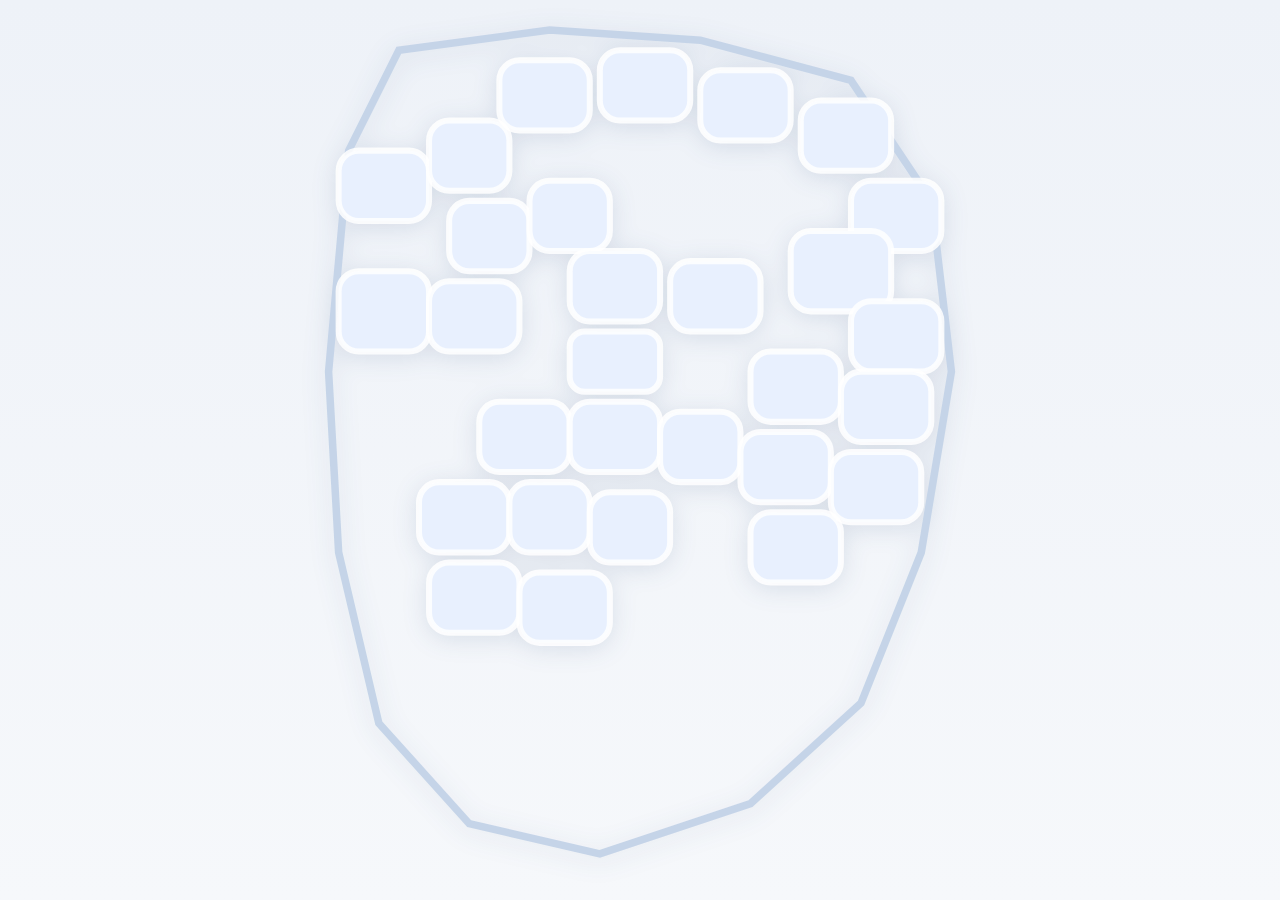
<file: Inzira-app/app/src/main/assets/rwanda_map.html>
<!DOCTYPE html>
<html lang="en">
<head>
<meta charset="UTF-8"/>
<meta name="viewport" content="width=device-width, initial-scale=1.0, maximum-scale=1.0, user-scalable=no"/>
<style>
  * { margin: 0; padding: 0; box-sizing: border-box; }
  html, body {
    width: 100%; height: 100%;
    background: linear-gradient(180deg, #EEF2F8 0%, #F6F8FB 100%);
    overflow: hidden;
    -webkit-tap-highlight-color: transparent;
  }
  .map-wrap {
    width: 100%; height: 100%;
    display: flex; align-items: center; justify-content: center;
    padding: 10px 12px 6px;
  }
  svg {
    width: 100%;
    height: 100%;
    max-height: 100%;
    filter: drop-shadow(0 4px 12px rgba(26,58,107,0.12));
  }
  .district {
    stroke: rgba(255,255,255,0.85);
    stroke-width: 1.2;
    cursor: pointer;
    transition: filter 0.15s ease, stroke-width 0.15s ease;
  }
  .district:active { filter: brightness(0.92); }
  .district.selected {
    stroke: #1A3A6B;
    stroke-width: 2.5;
    filter: drop-shadow(0 0 4px rgba(26,58,107,0.45));
  }
  .district.level-very_low { fill: #E8F0FE; }
  .district.level-low { fill: #B8D4F0; }
  .district.level-medium { fill: #6BA3E0; }
  .district.level-high { fill: #2E5FA3; }
  .district.level-very_high { fill: #1A3A6B; }
  .outline {
    fill: none;
    stroke: #C5D4E8;
    stroke-width: 1.5;
    pointer-events: none;
  }
</style>
</head>
<body>
<div class="map-wrap">
<svg viewBox="0 0 132 176" preserveAspectRatio="xMidYMid meet" id="svgMap">
  <path class="outline" d="M8,28 L18,8 L48,4 L78,6 L108,14 L124,38 L128,72 L122,108 L110,138 L88,158 L58,168 L32,162 L14,142 L6,108 L4,72 L8,28 Z"/>
  <g id="districts"></g>
</svg>
</div>
<script>
/* Approximate Rwanda layout — taller north-south, Kigali centre-east, no labels on map */
const GEO = {
  Musanze:    { x: 38, y: 10, w: 18, h: 14, rx: 4 },
  Burera:     { x: 58, y: 8,  w: 18, h: 14, rx: 4 },
  Gakenke:    { x: 78, y: 12, w: 18, h: 14, rx: 4 },
  Rulindo:    { x: 98, y: 18, w: 18, h: 14, rx: 4 },
  Gicumbi:    { x: 108,y: 34, w: 18, h: 14, rx: 4 },
  Rubavu:     { x: 6,  y: 28, w: 18, h: 14, rx: 4 },
  Nyabihu:    { x: 24, y: 22, w: 16, h: 14, rx: 4 },
  Rutsiro:    { x: 28, y: 38, w: 16, h: 14, rx: 4 },
  Ngororero:  { x: 44, y: 34, w: 16, h: 14, rx: 4 },
  Rusizi:     { x: 6,  y: 52, w: 18, h: 16, rx: 4 },
  Karongi:    { x: 24, y: 54, w: 18, h: 14, rx: 4 },
  Gasabo:     { x: 52, y: 48, w: 18, h: 14, rx: 4 },
  Kicukiro:   { x: 72, y: 50, w: 18, h: 14, rx: 4 },
  Nyagatare:  { x: 96, y: 44, w: 20, h: 16, rx: 4 },
  Gatsibo:    { x: 108,y: 58, w: 18, h: 14, rx: 4 },
  Nyarugenge: { x: 52, y: 64, w: 18, h: 12, rx: 3 },
  Kayonza:    { x: 88, y: 68, w: 18, h: 14, rx: 4 },
  Rwamagana:  { x: 106,y: 72, w: 18, h: 14, rx: 4 },
  Huye:       { x: 34, y: 78, w: 18, h: 14, rx: 4 },
  Muhanga:    { x: 52, y: 78, w: 18, h: 14, rx: 4 },
  Kamonyi:    { x: 70, y: 80, w: 16, h: 14, rx: 4 },
  Bugesera:   { x: 86, y: 84, w: 18, h: 14, rx: 4 },
  Kirehe:     { x: 104,y: 88, w: 18, h: 14, rx: 4 },
  Nyamagabe:  { x: 22, y: 94, w: 18, h: 14, rx: 4 },
  Nyanza:     { x: 40, y: 94, w: 16, h: 14, rx: 4 },
  Ruhango:    { x: 56, y: 96, w: 16, h: 14, rx: 4 },
  Ngoma:      { x: 88, y: 100,w: 18, h: 14, rx: 4 },
  Gisagara:   { x: 24, y: 110,w: 18, h: 14, rx: 4 },
  Nyaruguru:  { x: 42, y: 112,w: 18, h: 14, rx: 4 }
};

let radarData = {};
let selected = null;

function buildMap() {
  const g = document.getElementById('districts');
  g.innerHTML = '';
  Object.keys(GEO).forEach(name => {
    const d = GEO[name];
    const rect = document.createElementNS('http://www.w3.org/2000/svg', 'rect');
    rect.setAttribute('x', d.x);
    rect.setAttribute('y', d.y);
    rect.setAttribute('width', d.w);
    rect.setAttribute('height', d.h);
    rect.setAttribute('rx', d.rx || 4);
    rect.setAttribute('class', 'district level-very_low');
    rect.dataset.district = name;
    rect.addEventListener('click', () => selectDistrict(name));
    g.appendChild(rect);
  });
}

function applyRadar(data) {
  radarData = {};
  (data || []).forEach(d => { radarData[d.district] = d; });
  document.querySelectorAll('.district').forEach(el => {
    const name = el.dataset.district;
    const info = radarData[name];
    const level = info ? info.level : 'very_low';
    el.setAttribute('class', 'district level-' + level + (name === selected ? ' selected' : ''));
  });
}

function selectDistrict(name) {
  selected = name;
  document.querySelectorAll('.district').forEach(el => {
    el.classList.toggle('selected', el.dataset.district === name);
  });
  if (window.AndroidBridge) {
    AndroidBridge.onDistrictTap(name);
  }
}

function setRadarData(json) {
  try {
    const parsed = typeof json === 'string' ? JSON.parse(json) : json;
    applyRadar(parsed);
  } catch (e) {}
}

function highlightDistrict(name) {
  selectDistrict(name);
}

buildMap();
</script>
</body>
</html>
</file>
